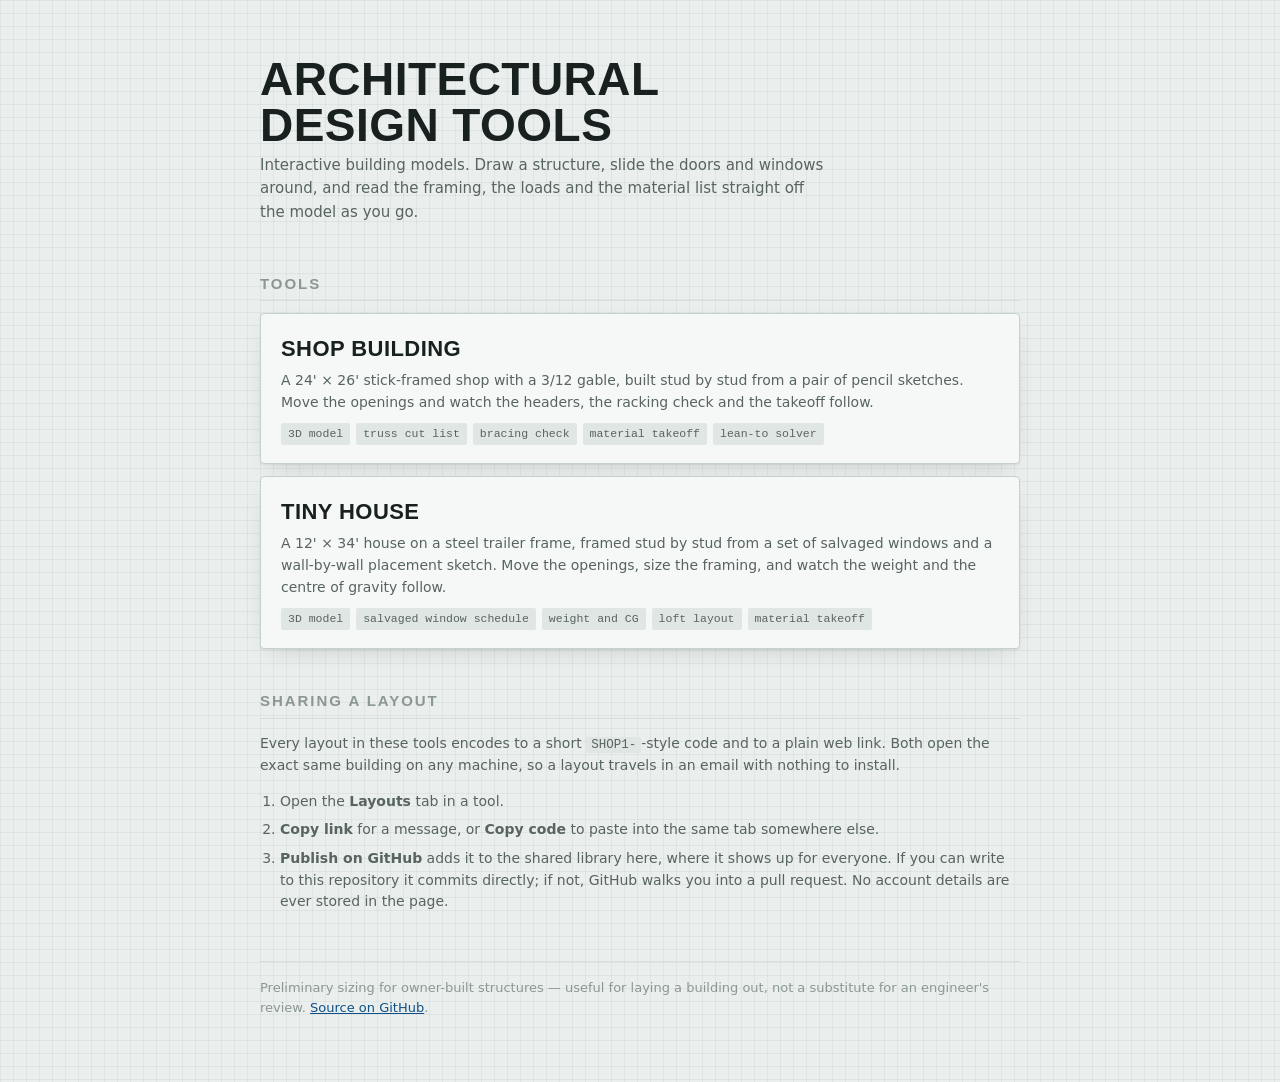
<file: index.html>
<!doctype html>
<html lang="en">
<head>
<meta charset="utf-8">
<meta name="viewport" content="width=device-width,initial-scale=1">
<title>Architectural Design Tools</title>
<meta name="description" content="Interactive building models: draw a structure, move the openings, and read the framing, loads and material list off the model.">
<style>
:root {
  --paper: #eaeeec; --surface: #f6f8f7; --surface-2: #e0e6e4;
  --ink: #18211f; --ink-2: #57645f; --ink-3: #8b9793;
  --rule: #c6d1ce; --rule-soft: #d7dfdd;
  --chalk: #0f5187; --keel: #bb4218;
  --grid: rgba(30, 70, 90, 0.055);
  --shadow: 0 1px 2px rgba(20,40,36,.07), 0 8px 24px -12px rgba(20,40,36,.22);
  --f-display: 'Haettenschweiler', 'Arial Narrow', 'Oswald', sans-serif;
  --f-body: system-ui, -apple-system, 'Segoe UI', sans-serif;
  --f-mono: ui-monospace, 'SF Mono', Menlo, monospace;
}
@media (prefers-color-scheme: dark) {
  :root {
    --paper: #101516; --surface: #171d1f; --surface-2: #202829;
    --ink: #e2e9e7; --ink-2: #94a3a0; --ink-3: #6d7b78;
    --rule: #2a3436; --rule-soft: #212a2c;
    --chalk: #61b0e9; --keel: #e57c4e;
    --grid: rgba(120,190,220,.05);
    --shadow: 0 1px 2px rgba(0,0,0,.4), 0 10px 28px -14px rgba(0,0,0,.7);
  }
}
* { box-sizing: border-box; }
body {
  margin: 0; padding: 0 20px 64px;
  font-family: var(--f-body); font-size: 15px; line-height: 1.55;
  color: var(--ink); background-color: var(--paper);
  background-image: linear-gradient(var(--grid) 1px, transparent 1px),
                    linear-gradient(90deg, var(--grid) 1px, transparent 1px);
  background-size: 13px 13px;
  -webkit-font-smoothing: antialiased;
}
.wrap { max-width: 760px; margin: 0 auto; }
header { padding: 56px 0 8px; }
h1 {
  margin: 0 0 6px; font-family: var(--f-display); font-weight: 700;
  font-size: clamp(30px, 6vw, 46px); line-height: 1; letter-spacing: 0.01em;
  text-transform: uppercase; text-wrap: balance;
}
header p { margin: 0; color: var(--ink-2); max-width: 60ch; }
h2 {
  margin: 40px 0 12px; font-family: var(--f-display); font-size: 15px;
  letter-spacing: 0.13em; text-transform: uppercase; color: var(--ink-3);
  border-bottom: 1px solid var(--rule-soft); padding-bottom: 5px;
}
a { color: var(--chalk); }
.tool {
  display: block; text-decoration: none; color: inherit;
  border: 1px solid var(--rule); border-radius: 4px; background: var(--surface);
  padding: 18px 20px; margin-bottom: 12px; box-shadow: var(--shadow);
}
.tool:hover { border-color: var(--chalk); }
.tool:focus-visible { outline: 2px solid var(--keel); outline-offset: 2px; }
.tool h3 {
  margin: 0 0 4px; font-family: var(--f-display); font-size: 22px;
  letter-spacing: 0.02em; text-transform: uppercase;
}
.tool p { margin: 0 0 10px; color: var(--ink-2); font-size: 14px; }
.facts { display: flex; flex-wrap: wrap; gap: 6px; }
.facts span {
  font-family: var(--f-mono); font-size: 11.5px; color: var(--ink-2);
  background: var(--surface-2); border-radius: 2px; padding: 2px 7px;
}
.note { color: var(--ink-2); font-size: 14px; }
.note code {
  font-family: var(--f-mono); font-size: 12.5px; background: var(--surface-2);
  padding: 1px 5px; border-radius: 2px;
}
ol.steps { padding-left: 20px; color: var(--ink-2); font-size: 14px; }
ol.steps li { margin-bottom: 7px; }
footer { margin-top: 48px; padding-top: 16px; border-top: 1px solid var(--rule-soft); color: var(--ink-3); font-size: 13px; }
</style>
</head>
<body>
<div class="wrap">
  <header>
    <h1>Architectural Design Tools</h1>
    <p>Interactive building models. Draw a structure, slide the doors and windows
       around, and read the framing, the loads and the material list straight off
       the model as you go.</p>
  </header>

  <h2>Tools</h2>

  <a class="tool" href="shop-building/">
    <h3>Shop Building</h3>
    <p>A 24' × 26' stick-framed shop with a 3/12 gable, built stud by stud from a pair of pencil sketches. Move the openings and watch the headers, the racking check and the takeoff follow.</p>
    <div class="facts"><span>3D model</span><span>truss cut list</span><span>bracing check</span><span>material takeoff</span><span>lean-to solver</span></div>
  </a>
  <a class="tool" href="tiny-house/">
    <h3>Tiny House</h3>
    <p>A 12' × 34' house on a steel trailer frame, framed stud by stud from a set of salvaged windows and a wall-by-wall placement sketch. Move the openings, size the framing, and watch the weight and the centre of gravity follow.</p>
    <div class="facts"><span>3D model</span><span>salvaged window schedule</span><span>weight and CG</span><span>loft layout</span><span>material takeoff</span></div>
  </a>

  <h2>Sharing a layout</h2>
  <p class="note">Every layout in these tools encodes to a short <code>SHOP1-</code>-style
     code and to a plain web link. Both open the exact same building on any machine,
     so a layout travels in an email with nothing to install.</p>
  <ol class="steps">
    <li>Open the <strong>Layouts</strong> tab in a tool.</li>
    <li><strong>Copy link</strong> for a message, or <strong>Copy code</strong> to paste
        into the same tab somewhere else.</li>
    <li><strong>Publish on GitHub</strong> adds it to the shared library here, where
        it shows up for everyone. If you can write to this repository it commits
        directly; if not, GitHub walks you into a pull request. No account details
        are ever stored in the page.</li>
  </ol>

  <footer>
    Preliminary sizing for owner-built structures — useful for laying a building out,
    not a substitute for an engineer's review.
    <a href="https://github.com/jeffpyles/architectural-design-tools">Source on GitHub</a>.
  </footer>
</div>
</body>
</html>
</file>
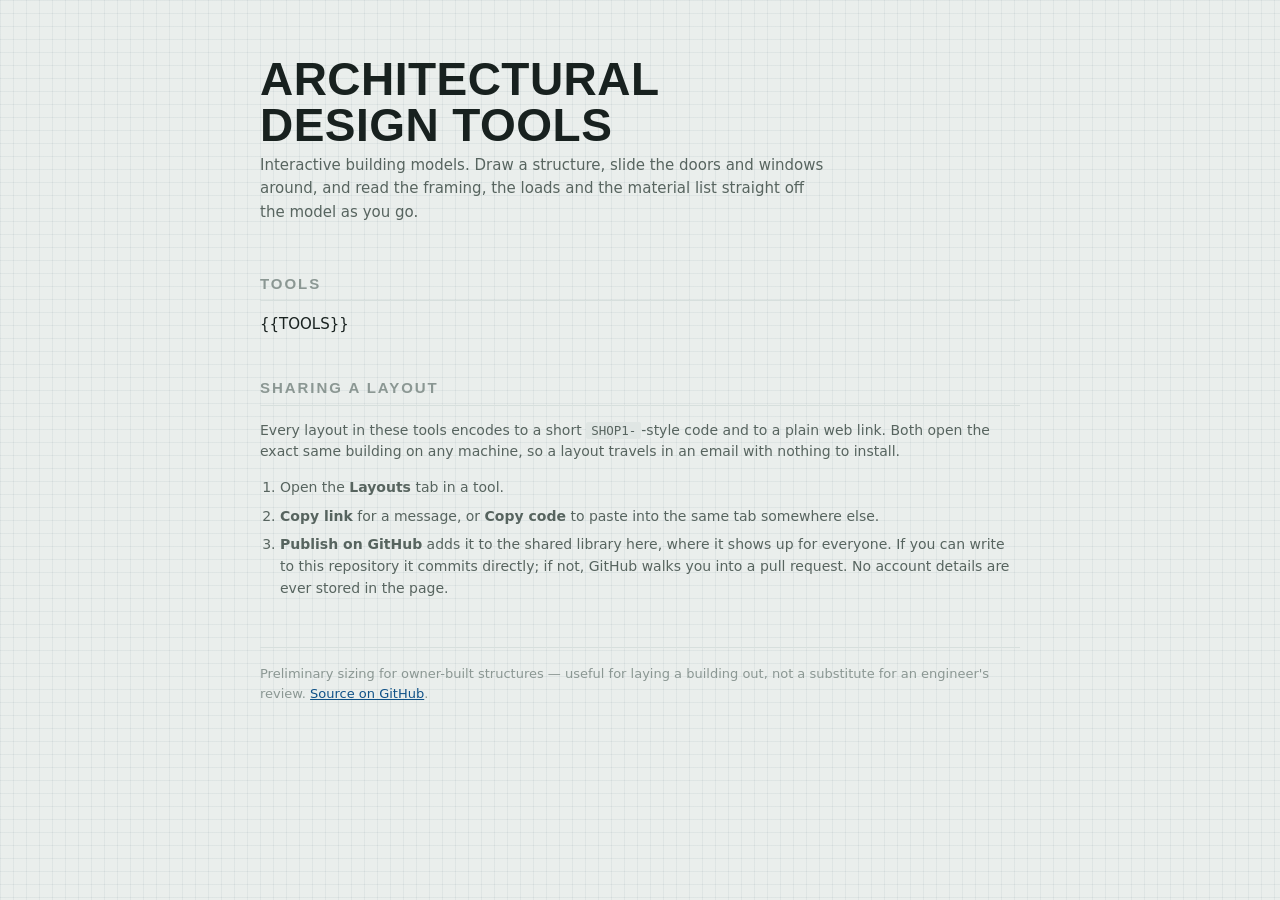
<file: core/landing.html>
<!doctype html>
<html lang="en">
<head>
<meta charset="utf-8">
<meta name="viewport" content="width=device-width,initial-scale=1">
<title>Architectural Design Tools</title>
<meta name="description" content="Interactive building models: draw a structure, move the openings, and read the framing, loads and material list off the model.">
<style>
:root {
  --paper: #eaeeec; --surface: #f6f8f7; --surface-2: #e0e6e4;
  --ink: #18211f; --ink-2: #57645f; --ink-3: #8b9793;
  --rule: #c6d1ce; --rule-soft: #d7dfdd;
  --chalk: #0f5187; --keel: #bb4218;
  --grid: rgba(30, 70, 90, 0.055);
  --shadow: 0 1px 2px rgba(20,40,36,.07), 0 8px 24px -12px rgba(20,40,36,.22);
  --f-display: 'Haettenschweiler', 'Arial Narrow', 'Oswald', sans-serif;
  --f-body: system-ui, -apple-system, 'Segoe UI', sans-serif;
  --f-mono: ui-monospace, 'SF Mono', Menlo, monospace;
}
@media (prefers-color-scheme: dark) {
  :root {
    --paper: #101516; --surface: #171d1f; --surface-2: #202829;
    --ink: #e2e9e7; --ink-2: #94a3a0; --ink-3: #6d7b78;
    --rule: #2a3436; --rule-soft: #212a2c;
    --chalk: #61b0e9; --keel: #e57c4e;
    --grid: rgba(120,190,220,.05);
    --shadow: 0 1px 2px rgba(0,0,0,.4), 0 10px 28px -14px rgba(0,0,0,.7);
  }
}
* { box-sizing: border-box; }
body {
  margin: 0; padding: 0 20px 64px;
  font-family: var(--f-body); font-size: 15px; line-height: 1.55;
  color: var(--ink); background-color: var(--paper);
  background-image: linear-gradient(var(--grid) 1px, transparent 1px),
                    linear-gradient(90deg, var(--grid) 1px, transparent 1px);
  background-size: 13px 13px;
  -webkit-font-smoothing: antialiased;
}
.wrap { max-width: 760px; margin: 0 auto; }
header { padding: 56px 0 8px; }
h1 {
  margin: 0 0 6px; font-family: var(--f-display); font-weight: 700;
  font-size: clamp(30px, 6vw, 46px); line-height: 1; letter-spacing: 0.01em;
  text-transform: uppercase; text-wrap: balance;
}
header p { margin: 0; color: var(--ink-2); max-width: 60ch; }
h2 {
  margin: 40px 0 12px; font-family: var(--f-display); font-size: 15px;
  letter-spacing: 0.13em; text-transform: uppercase; color: var(--ink-3);
  border-bottom: 1px solid var(--rule-soft); padding-bottom: 5px;
}
a { color: var(--chalk); }
.tool {
  display: block; text-decoration: none; color: inherit;
  border: 1px solid var(--rule); border-radius: 4px; background: var(--surface);
  padding: 18px 20px; margin-bottom: 12px; box-shadow: var(--shadow);
}
.tool:hover { border-color: var(--chalk); }
.tool:focus-visible { outline: 2px solid var(--keel); outline-offset: 2px; }
.tool h3 {
  margin: 0 0 4px; font-family: var(--f-display); font-size: 22px;
  letter-spacing: 0.02em; text-transform: uppercase;
}
.tool p { margin: 0 0 10px; color: var(--ink-2); font-size: 14px; }
.facts { display: flex; flex-wrap: wrap; gap: 6px; }
.facts span {
  font-family: var(--f-mono); font-size: 11.5px; color: var(--ink-2);
  background: var(--surface-2); border-radius: 2px; padding: 2px 7px;
}
.note { color: var(--ink-2); font-size: 14px; }
.note code {
  font-family: var(--f-mono); font-size: 12.5px; background: var(--surface-2);
  padding: 1px 5px; border-radius: 2px;
}
ol.steps { padding-left: 20px; color: var(--ink-2); font-size: 14px; }
ol.steps li { margin-bottom: 7px; }
footer { margin-top: 48px; padding-top: 16px; border-top: 1px solid var(--rule-soft); color: var(--ink-3); font-size: 13px; }
</style>
</head>
<body>
<div class="wrap">
  <header>
    <h1>Architectural Design Tools</h1>
    <p>Interactive building models. Draw a structure, slide the doors and windows
       around, and read the framing, the loads and the material list straight off
       the model as you go.</p>
  </header>

  <h2>Tools</h2>

{{TOOLS}}

  <h2>Sharing a layout</h2>
  <p class="note">Every layout in these tools encodes to a short <code>SHOP1-</code>-style
     code and to a plain web link. Both open the exact same building on any machine,
     so a layout travels in an email with nothing to install.</p>
  <ol class="steps">
    <li>Open the <strong>Layouts</strong> tab in a tool.</li>
    <li><strong>Copy link</strong> for a message, or <strong>Copy code</strong> to paste
        into the same tab somewhere else.</li>
    <li><strong>Publish on GitHub</strong> adds it to the shared library here, where
        it shows up for everyone. If you can write to this repository it commits
        directly; if not, GitHub walks you into a pull request. No account details
        are ever stored in the page.</li>
  </ol>

  <footer>
    Preliminary sizing for owner-built structures — useful for laying a building out,
    not a substitute for an engineer's review.
    <a href="https://github.com/jeffpyles/architectural-design-tools">Source on GitHub</a>.
  </footer>
</div>
</body>
</html>
</file>
